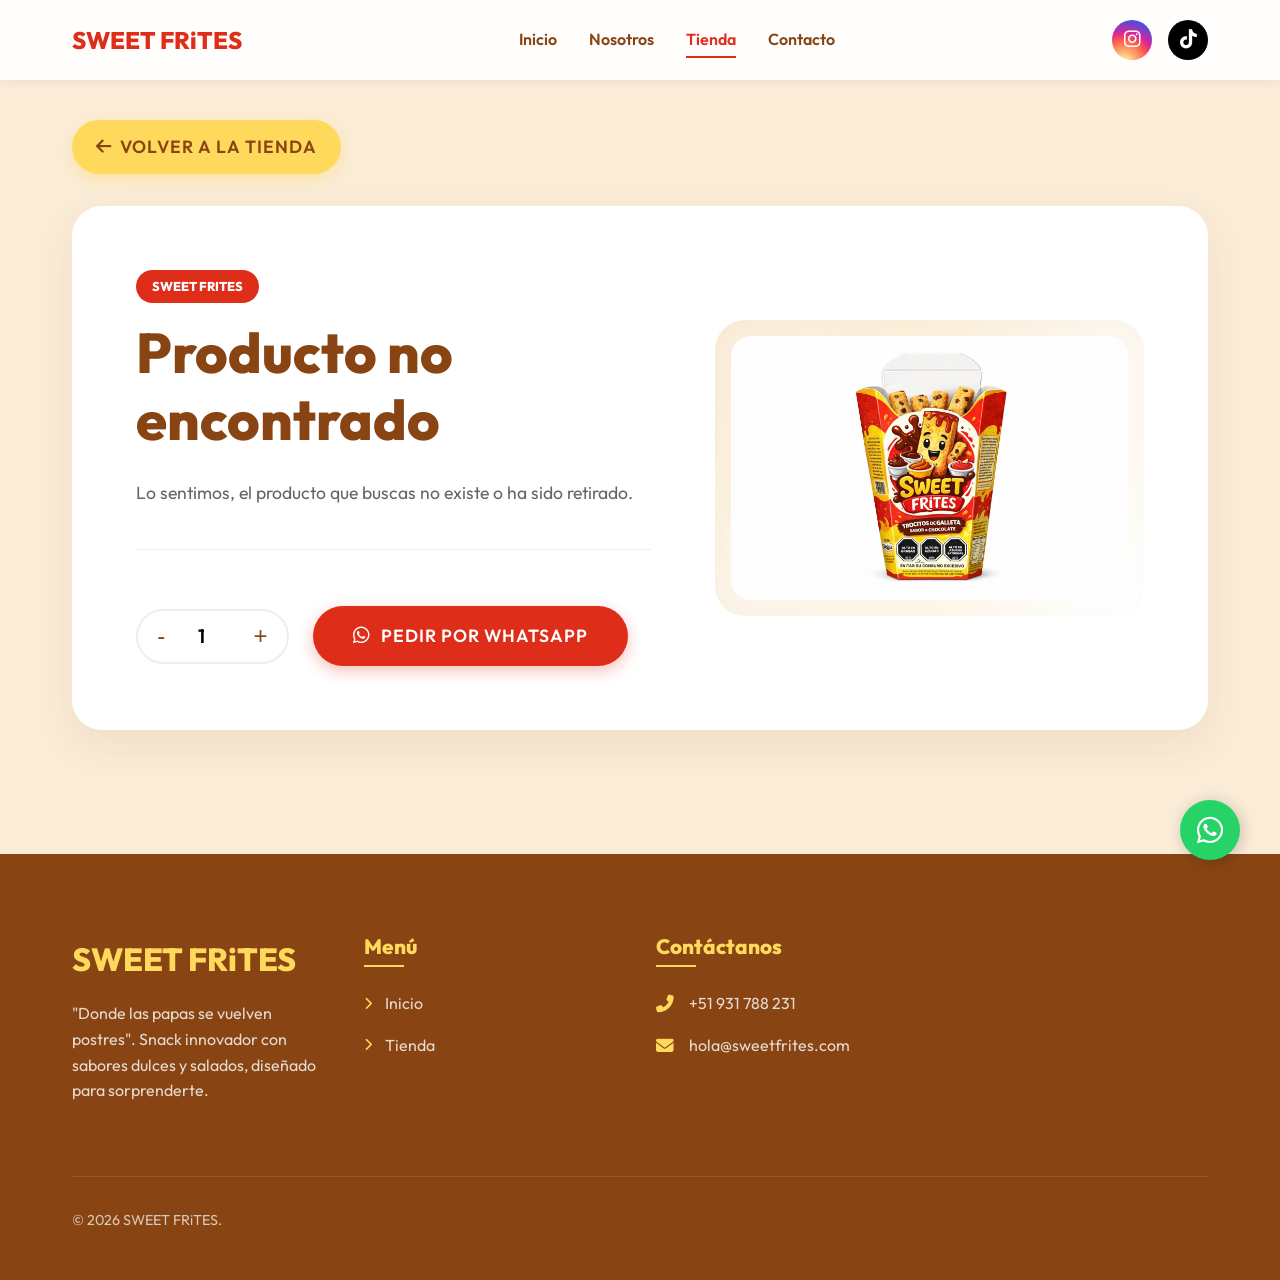
<file: producto.html>
<!DOCTYPE html>
<html lang="es">

<head>
    <meta charset="UTF-8">
    <meta name="viewport" content="width=device-width, initial-scale=1.0">
    <title>Producto - SWEET FRiTES</title>
    <meta name="description" content="Detalles de nuestro delicioso snack en SWEET FRiTES.">

    <!-- Google Fonts -->
    <link rel="preconnect" href="https://fonts.googleapis.com">
    <link rel="preconnect" href="https://fonts.gstatic.com" crossorigin>
    <link href="https://fonts.googleapis.com/css2?family=Outfit:wght@300;400;600;800&display=swap" rel="stylesheet">

    <!-- FontAwesome para Iconos -->
    <link rel="stylesheet" href="https://cdnjs.cloudflare.com/ajax/libs/font-awesome/6.4.0/css/all.min.css">

    <!-- CSS Propio -->
    <link rel="stylesheet" href="css/style.css">
</head>

<body>

    <!-- NAVBAR -->
    <header class="header">
        <nav class="nav container">
            <a href="index.html" class="nav__logo">SWEET FRiTES</a>

            <div class="nav__menu" id="nav-menu">
                <a href="index.html#inicio" class="nav__link">Inicio</a>
                <a href="index.html#nosotros" class="nav__link">Nosotros</a>
                <a href="index.html#tienda" class="nav__link active">Tienda</a>
                <a href="index.html#contacto" class="nav__link">Contacto</a>
            </div>

            <div class="nav__social">
                <a href="https://www.instagram.com/sweet_frite?igsh=bzZwY3d6enV0NjFn&utm_source=qr" target="_blank"
                    aria-label="Instagram" class="nav__social-ig"><i class="fab fa-instagram"></i></a>
                <a href="https://www.tiktok.com/@sweet.frites?_r=1&_t=ZS-95d2mai1goP" target="_blank"
                    aria-label="TikTok" class="nav__social-tt"><i class="fab fa-tiktok"></i></a>
            </div>

            <i class="fas fa-bars nav__toggle" id="nav-toggle"></i>
        </nav>
    </header>

    <main style="padding-top: 120px; padding-bottom: 60px;">
        <div class="container">
            <a href="index.html#tienda" class="btn btn-secondary"
                style="margin-bottom: 2rem; display: inline-flex; align-items: center; gap: 8px; padding: 0.8rem 1.5rem;">
                <i class="fas fa-arrow-left"></i> Volver a la tienda
            </a>

            <div class="product-detail">
                <div class="product-detail__image">
                    <img id="detail-img" src="assets/combo1.jpg" alt="Producto">
                </div>
                <div class="product-detail__info">
                    <div class="product__badge" id="detail-badge"
                        style="position:relative; display:inline-block; top:0; left:0; margin-bottom:1rem; margin-top:0;">
                        SWEET FRiTES</div>
                    <h1 id="detail-title">Cargando...</h1>
                    <p class="product-detail__price" id="detail-price">...</p>
                    <p class="product-detail__desc" id="detail-desc">Preparando la información de este increíble snack.
                        Nuestras papas dulces te encantarán, hechas con la mejor calidad y mucho amor.</p>

                    <div id="detail-options" class="product-options-container"></div>

                    <div class="product-detail__actions">
                        <div class="quantity-selector">
                            <button
                                onclick="let q = document.getElementById('qty'); q.value = Math.max(1, parseInt(q.value) - 1); if(window.updateLivePriceFromButtons) window.updateLivePriceFromButtons();">-</button>
                            <input type="number" id="qty" value="1" min="1">
                            <button
                                onclick="let q = document.getElementById('qty'); q.value = parseInt(q.value) + 1; if(window.updateLivePriceFromButtons) window.updateLivePriceFromButtons();">+</button>
                        </div>
                        <a href="https://wa.me/51931788231" id="whatsapp-buy-btn" target="_blank"
                            class="btn btn-primary" style="display:flex; align-items:center; gap:10px;">
                            <i class="fab fa-whatsapp" style="font-size: 1.2rem;"></i> Pedir por WhatsApp
                        </a>
                    </div>
                </div>
            </div>
        </div>
    </main>

    <!-- FOOTER -->
    <footer class="footer">
        <div class="container">
            <div class="footer__grid">
                <div class="footer__col">
                    <a href="index.html" class="footer__logo">SWEET FRiTES</a>
                    <p class="footer__desc">"Donde las papas se vuelven postres". Snack innovador con sabores dulces y
                        salados, diseñado para sorprenderte.</p>
                </div>
                <div class="footer__col">
                    <h4 class="footer__title">Menú</h4>
                    <ul class="footer__links-list">
                        <li><a href="index.html#inicio"><i class="fas fa-chevron-right"></i> Inicio</a></li>
                        <li><a href="index.html#tienda"><i class="fas fa-chevron-right"></i> Tienda</a></li>
                    </ul>
                </div>
                <div class="footer__col">
                    <h4 class="footer__title">Contáctanos</h4>
                    <ul class="footer__contact-info">
                        <li><i class="fas fa-phone-alt"></i> +51 931 788 231</li>
                        <li><i class="fas fa-envelope"></i> hola@sweetfrites.com</li>
                    </ul>
                </div>
            </div>
            <div class="footer__bottom">
                <p>&copy; 2026 SWEET FRiTES.</p>
            </div>
        </div>
    </footer>

    <!-- BOTÓN WHATSAPP FLOTANTE -->
    <a href="https://wa.me/51931788231" target="_blank" class="whatsapp-float" aria-label="Escribir por WhatsApp">
        <i class="fab fa-whatsapp"></i>
    </a>

    <script src="js/main.js"></script>
</body>

</html>
</file>
<file: css/style.css>
@import url('https://fonts.googleapis.com/css2?family=Outfit:wght@300;400;600;800&display=swap');

:root {
  /* Main Colors */
  --color-primary: #FFD95C;
  /* Soft Yellow */
  --color-secondary: #884513;
  /* Chocolate Brown */
  --color-accent: #DE2D18;
  /* Intense Red */

  /* Secondary Colors */
  --color-bg-light: #FAECD7;
  /* Light Cream */
  --color-orange: #FF8C00;
  /* Vibrant Orange */
  --color-white: #FFFFFF;
  /* White */

  --color-text: #333333;
  --color-text-muted: #666666;

  --font-main: 'Outfit', sans-serif;

  --transition: all 0.3s ease;
  --shadow: 0 10px 20px rgba(136, 69, 19, 0.1);
  --shadow-hover: 0 15px 30px rgba(222, 45, 24, 0.2);
}

* {
  margin: 0;
  padding: 0;
  box-sizing: border-box;
}

html {
  scroll-behavior: smooth;
  font-size: 16px;
}

body {
  font-family: var(--font-main);
  background-color: var(--color-bg-light);
  color: var(--color-text);
  line-height: 1.6;
  overflow-x: hidden;
}

img {
  max-width: 100%;
  height: auto;
  display: block;
}

a {
  text-decoration: none;
  color: inherit;
}

ul {
  list-style: none;
}

/* ================== TYPOGRAPHY ================== */
h1,
h2,
h3,
h4 {
  color: var(--color-secondary);
  font-weight: 800;
  line-height: 1.2;
}

h1 {
  font-size: 3.5rem;
  margin-bottom: 1rem;
}

h2 {
  font-size: 2.5rem;
  margin-bottom: 2rem;
  text-align: center;
  position: relative;
}

h2::after {
  content: '';
  position: absolute;
  bottom: -10px;
  left: 50%;
  transform: translateX(-50%);
  width: 80px;
  height: 4px;
  background-color: var(--color-accent);
  border-radius: 2px;
}

p {
  margin-bottom: 1rem;
}

/* ================== UTILITIES ================== */
.container {
  max-width: 1200px;
  margin: 0 auto;
  padding: 0 2rem;
}

.section {
  padding: 6rem 0;
}

.btn {
  display: inline-block;
  padding: 1rem 2.5rem;
  border-radius: 50px;
  font-weight: 600;
  font-size: 1.1rem;
  cursor: pointer;
  transition: var(--transition);
  border: none;
  text-transform: uppercase;
  letter-spacing: 1px;
}

.btn-primary {
  background-color: var(--color-accent);
  color: var(--color-white);
  box-shadow: 0 5px 15px rgba(222, 45, 24, 0.3);
}

.btn-primary:hover {
  background-color: #c42715;
  transform: translateY(-3px);
  box-shadow: var(--shadow-hover);
}

.btn-secondary {
  background-color: var(--color-primary);
  color: var(--color-secondary);
  box-shadow: 0 5px 15px rgba(255, 217, 92, 0.4);
}

.btn-secondary:hover {
  background-color: #f0c946;
  transform: translateY(-3px);
  color: var(--color-secondary);
}

/* ================== NAVBAR ================== */
.header {
  position: fixed;
  top: 0;
  left: 0;
  width: 100%;
  z-index: 1000;
  background-color: rgba(255, 255, 255, 0.95);
  backdrop-filter: blur(10px);
  box-shadow: 0 2px 10px rgba(0, 0, 0, 0.05);
  transition: var(--transition);
}

.nav {
  display: flex;
  justify-content: space-between;
  align-items: center;
  height: 80px;
}

.nav__logo {
  display: flex;
  align-items: center;
  gap: 10px;
  font-size: 1.5rem;
  font-weight: 800;
  color: var(--color-accent);
}

.nav__logo img {
  height: 50px;
  width: auto;
}

.nav__menu {
  display: flex;
  gap: 2rem;
  align-items: center;
}

.nav__link {
  font-weight: 600;
  color: var(--color-secondary);
  transition: var(--transition);
  position: relative;
}

.nav__link:hover,
.nav__link.active {
  color: var(--color-accent);
}

.nav__link::after {
  content: '';
  position: absolute;
  bottom: -5px;
  left: 0;
  width: 0;
  height: 2px;
  background-color: var(--color-accent);
  transition: var(--transition);
}

.nav__link:hover::after,
.nav__link.active::after {
  width: 100%;
}

.nav__social {
  display: flex;
  gap: 1rem;
}

.nav__social a {
  color: var(--color-secondary);
  font-size: 1.2rem;
  transition: var(--transition);
}

.nav__social a:hover {
  color: var(--color-orange);
  transform: scale(1.1);
}

.nav__toggle {
  display: none;
  font-size: 1.5rem;
  color: var(--color-secondary);
  cursor: pointer;
}

/* ================== HERO SECTION ================== */
.hero {
  min-height: 100vh;
  display: flex;
  align-items: center;
  padding-top: 80px;
  background: radial-gradient(circle at top right, var(--color-white), var(--color-bg-light));
  position: relative;
  overflow: hidden;
}

.hero__blob {
  position: absolute;
  top: -10%;
  right: -5%;
  width: 50vw;
  height: 50vw;
  background-color: var(--color-primary);
  border-radius: 50%;
  z-index: 0;
  filter: blur(80px);
  opacity: 0.5;
}

.hero__container {
  display: grid;
  grid-template-columns: 1fr 1fr;
  align-items: center;
  gap: 4rem;
  position: relative;
  z-index: 1;
}

.hero__content h1 {
  color: var(--color-accent);
}

.hero__content h1 span {
  color: var(--color-secondary);
  display: block;
}

.hero__subtitle {
  font-size: 1.5rem;
  color: var(--color-orange);
  font-weight: 600;
  margin-bottom: 1.5rem;
}

.hero__benefits {
  display: flex;
  gap: 1.5rem;
  margin: 2rem 0;
}

.benefit {
  display: flex;
  align-items: center;
  gap: 0.5rem;
  font-weight: 600;
  background: white;
  padding: 0.5rem 1rem;
  border-radius: 20px;
  box-shadow: var(--shadow);
}

.benefit i {
  color: var(--color-orange);
}

.hero__image-wrapper {
  position: relative;
}

.hero__image-wrapper img {
  border-radius: 30px;
  box-shadow: var(--shadow-hover);
  animation: float 6s ease-in-out infinite;
  object-fit: cover;
  border: 8px solid #DE2D18;
}

@keyframes float {
  0% {
    transform: translateY(0px);
  }

  50% {
    transform: translateY(-20px);
  }

  100% {
    transform: translateY(0px);
  }
}

/* ================== ABOUT SECTION ================== */
.about {
  background-color: var(--color-white);
}

.about__grid {
  display: grid;
  grid-template-columns: 1fr 1fr;
  gap: 4rem;
  align-items: center;
  margin-top: 3rem;
}

.about__cards {
  display: grid;
  gap: 2rem;
}

.about__card {
  background: var(--color-bg-light);
  padding: 2rem;
  border-radius: 20px;
  box-shadow: var(--shadow);
  border-left: 5px solid var(--color-accent);
  transition: var(--transition);
}

.about__card:hover {
  transform: translateY(-5px);
  box-shadow: var(--shadow-hover);
}

.about__card h3 {
  display: flex;
  align-items: center;
  gap: 10px;
  margin-bottom: 1rem;
  color: var(--color-orange);
}

.values__list {
  display: flex;
  gap: 1rem;
  flex-wrap: wrap;
  margin-top: 1rem;
}

.value__tag {
  background: var(--color-primary);
  color: var(--color-secondary);
  padding: 0.5rem 1rem;
  border-radius: 50px;
  font-weight: 600;
  font-size: 0.9rem;
}

.about__video-wrapper {
  margin-top: 2.5rem;
  border-radius: 25px;
  overflow: hidden;
  box-shadow: var(--shadow-hover);
  border: 4px solid var(--color-primary);
  transition: var(--transition);
  max-width: 600px; /* Evita que el video sea gigante en pantallas grandes */
}

.about__video {
  width: 100%;
  height: auto;
  display: block;
}

.about__video-wrapper:hover {
  transform: translateY(-5px);
}

/* ================== SHOP SECTION ================== */
.shop {
  background-color: var(--color-bg-light);
}

.shop__filters {
  display: flex;
  justify-content: center;
  gap: 1rem;
  margin-bottom: 3rem;
}

.filter-btn {
  padding: 0.5rem 1.5rem;
  border-radius: 50px;
  border: 2px solid var(--color-primary);
  background: transparent;
  color: var(--color-secondary);
  font-weight: 600;
  cursor: pointer;
  transition: var(--transition);
}

.filter-btn.active,
.filter-btn:hover {
  background: var(--color-primary);
}

.shop__grid {
  display: grid;
  grid-template-columns: repeat(auto-fill, minmax(300px, 1fr));
  gap: 2.5rem;
}

.product-card {
  background: var(--color-white);
  border-radius: 20px;
  overflow: hidden;
  box-shadow: var(--shadow);
  transition: var(--transition);
  position: relative;
}

.product-card:hover {
  transform: translateY(-10px);
  box-shadow: var(--shadow-hover);
}

.product__badge {
  position: absolute;
  top: 15px;
  left: 15px;
  background: var(--color-accent);
  color: white;
  padding: 0.4rem 1rem;
  border-radius: 50px;
  font-weight: 800;
  font-size: 0.8rem;
  text-transform: uppercase;
  z-index: 2;
}

.product__img {
  height: 250px;
  width: 100%;
  object-fit: cover;
  transition: var(--transition);
}

.product-card:hover .product__img {
  transform: scale(1.05);
}

.product__content {
  padding: 1.5rem;
  text-align: center;
}

.product__title {
  font-size: 1.4rem;
  margin-bottom: 0.5rem;
}

.product__price {
  font-size: 1.5rem;
  font-weight: 800;
  color: var(--color-orange);
  margin-bottom: 1.5rem;
}

.btn-cart {
  width: 100%;
  padding: 0.8rem;
  background: var(--color-secondary);
  color: white;
  border: none;
  border-radius: 50px;
  font-weight: 600;
  font-size: 1rem;
  cursor: pointer;
  transition: var(--transition);
  display: flex;
  justify-content: center;
  align-items: center;
  gap: 10px;
}

.btn-cart:hover {
  background: var(--color-accent);
}

/* ================== CONTACT SECTION ================== */
.contact {
  background-color: var(--color-white);
}

.contact__container {
  display: grid;
  grid-template-columns: 1fr 1fr;
  gap: 4rem;
  margin-top: 3rem;
}

.contact__info {
  padding: 2rem;
  background: var(--color-primary);
  border-radius: 20px;
  color: var(--color-secondary);
}

.contact__item {
  display: flex;
  align-items: flex-start;
  gap: 1rem;
  margin-bottom: 1.5rem;
}

.contact__item i {
  font-size: 1.5rem;
  color: var(--color-accent);
  background: white;
  padding: 1rem;
  border-radius: 50%;
}

.contact__socials {
  display: flex;
  gap: 1rem;
  margin-top: 2rem;
}

.contact__socials a {
  width: 45px;
  height: 45px;
  background: white;
  color: var(--color-accent);
  display: flex;
  justify-content: center;
  align-items: center;
  border-radius: 50%;
  font-size: 1.2rem;
  transition: var(--transition);
}

.contact__socials a:hover {
  background: var(--color-accent);
  color: white;
  transform: translateY(-5px);
}

.contact__form {
  display: grid;
  gap: 1.5rem;
}

.form__group input,
.form__group textarea {
  width: 100%;
  padding: 1.2rem;
  border: 2px solid #eee;
  border-radius: 10px;
  font-family: inherit;
  font-size: 1rem;
  transition: var(--transition);
}

.form__group input:focus,
.form__group textarea:focus {
  outline: none;
  border-color: var(--color-orange);
  background: #fffdf5;
}

.form__group textarea {
  height: 150px;
  resize: vertical;
}

/* ================== FOOTER ================== */
.footer {
  background: var(--color-secondary);
  color: var(--color-white);
  padding: 5rem 0 2rem;
  margin-top: 4rem;
}

.footer__grid {
  display: grid;
  grid-template-columns: repeat(4, 1fr);
  gap: 2rem;
  margin-bottom: 3rem;
}

.footer__col {
  display: flex;
  flex-direction: column;
}

.footer__logo {
  font-size: 2rem;
  font-weight: 800;
  color: var(--color-primary);
  margin-bottom: 1rem;
  display: inline-block;
}

.footer__desc {
  color: rgba(255, 255, 255, 0.8);
  margin-bottom: 1.5rem;
  line-height: 1.6;
}

.footer__socials {
  display: flex;
  gap: 1rem;
}

.footer__socials a {
  display: flex;
  align-items: center;
  justify-content: center;
  width: 40px;
  height: 40px;
  background-color: rgba(255, 255, 255, 0.1);
  color: var(--color-white);
  border-radius: 50%;
  transition: var(--transition);
}

.footer__socials a:hover {
  background-color: var(--color-primary);
  color: var(--color-secondary);
  transform: translateY(-3px);
}

.footer__title {
  color: var(--color-primary);
  font-size: 1.3rem;
  margin-bottom: 1.5rem;
  position: relative;
  padding-bottom: 0.5rem;
}

.footer__title::after {
  content: '';
  position: absolute;
  left: 0;
  bottom: 0;
  width: 40px;
  height: 2px;
  background-color: var(--color-primary);
}

.footer__links-list,
.footer__contact-info {
  list-style: none;
  display: flex;
  flex-direction: column;
  gap: 1rem;
}

.footer__links-list a,
.footer__contact-info li {
  color: rgba(255, 255, 255, 0.8);
  transition: var(--transition);
  display: flex;
  align-items: center;
  gap: 0.8rem;
}

.footer__links-list a i {
  font-size: 0.8rem;
  color: var(--color-primary);
  transition: var(--transition);
}

.footer__links-list a:hover {
  color: var(--color-primary);
  transform: translateX(5px);
}

.footer__contact-info i {
  color: var(--color-primary);
  font-size: 1.1rem;
  width: 20px;
}

.footer__bottom {
  border-top: 1px solid rgba(255, 255, 255, 0.1);
  padding-top: 2rem;
  display: flex;
  flex-wrap: wrap;
  justify-content: space-between;
  align-items: center;
  gap: 1rem;
  font-size: 0.9rem;
  color: rgba(255, 255, 255, 0.7);
}

.footer__payment-methods {
  display: flex;
  gap: 1rem;
  font-size: 1.5rem;
  color: rgba(255, 255, 255, 0.5);
}

/* ================== FLOATING WHATSAPP ================== */
.whatsapp-float {
  position: fixed;
  width: 60px;
  height: 60px;
  bottom: 40px;
  right: 40px;
  background-color: #25d366;
  color: #FFF;
  border-radius: 50px;
  text-align: center;
  font-size: 30px;
  box-shadow: 2px 2px 15px rgba(0, 0, 0, 0.2);
  z-index: 100;
  display: flex;
  justify-content: center;
  align-items: center;
  transition: var(--transition);
  animation: pulse 2s infinite;
}

.whatsapp-float:hover {
  background-color: #128C7E;
  transform: scale(1.1);
}

@keyframes pulse {
  0% {
    box-shadow: 0 0 0 0 rgba(37, 211, 102, 0.7);
  }

  70% {
    box-shadow: 0 0 0 15px rgba(37, 211, 102, 0);
  }

  100% {
    box-shadow: 0 0 0 0 rgba(37, 211, 102, 0);
  }
}

/* ================== ANIMATIONS (SCROLL) ================== */
.animate-on-scroll {
  opacity: 0;
  transform: translateY(30px);
  transition: opacity 0.8s ease, transform 0.8s ease;
}

.animate-on-scroll.scrolled {
  opacity: 1;
  transform: translateY(0);
}

/* ================== MEDIA QUERIES (RESPONSIVE) ================== */
@media screen and (max-width: 968px) {

  .hero__container,
  .about__grid,
  .contact__container,
  .footer__grid {
    grid-template-columns: 1fr;
  }

  h1 {
    font-size: 2.8rem;
  }

  .hero__image-wrapper {
    margin-top: 2rem;
    order: -1;
  }

  .nav__menu {
    position: fixed;
    top: 80px;
    left: -100%;
    width: 100%;
    height: calc(100vh - 80px);
    flex-direction: column;
    background: var(--color-white);
    padding: 2rem;
    transition: var(--transition);
    box-shadow: 0 10px 15px rgba(0, 0, 0, 0.1);
  }

  .nav__menu.active {
    left: 0;
  }

  .nav__toggle {
    display: block;
  }

  .nav__social {
    display: none;
  }

  .whatsapp-float {
    bottom: 20px;
    right: 20px;
    width: 50px;
    height: 50px;
    font-size: 25px;
  }
}

/* ================== PRODUCT DETAIL ================== */
.product-detail {
  display: grid;
  grid-template-columns: 1.2fr 1fr;
  gap: 4rem;
  align-items: center;
  background: var(--color-white);
  padding: 4rem;
  border-radius: 30px;
  box-shadow: 0 15px 40px rgba(136, 69, 19, 0.08);
}

/* On Desktop: Left (Info) and Right (Image) */
.product-detail__info {
  order: 1;
  /* Left */
}

.product-detail__image {
  order: 2;
  /* Right */
  background: linear-gradient(135deg, var(--color-bg-light), #fff);
  border-radius: 30px;
  padding: 1rem;
  display: flex;
  justify-content: center;
  align-items: center;
  position: relative;
  overflow: hidden;
  box-shadow: inset 0 0 20px rgba(0, 0, 0, 0.02);
}

/* Optional Blob or decorative shape behind image */
.product-detail__image::before {
  content: '';
  position: absolute;
  width: 70%;
  height: 70%;
  background: var(--color-primary);
  border-radius: 50%;
  z-index: 0;
  filter: blur(40px);
  opacity: 0.4;
}

.product-detail__image img {
  width: 100%;
  max-width: 450px;
  height: auto;
  max-height: 400px;
  border-radius: 20px;
  object-fit: contain;
  position: relative;
  z-index: 1;
  animation: float 6s ease-in-out infinite;
}

.product-detail__info h1 {
  font-size: 3.5rem;
  margin-bottom: 0.5rem;
  color: var(--color-secondary);
}

.product-detail__price {
  font-size: 2.5rem;
  font-weight: 800;
  color: var(--color-orange);
  margin-bottom: 1.5rem;
}

.product-detail__desc {
  font-size: 1.1rem;
  color: var(--color-text-muted);
  margin-bottom: 2.5rem;
  line-height: 1.8;
}

.product-detail__actions {
  display: flex;
  gap: 1.5rem;
  align-items: center;
  flex-wrap: wrap;
}

.quantity-selector {
  display: flex;
  align-items: center;
  border: 2px solid #eee;
  border-radius: 50px;
  overflow: hidden;
  height: 55px;
}

.quantity-selector button {
  background: none;
  border: none;
  padding: 0 1.2rem;
  font-size: 1.5rem;
  cursor: pointer;
  color: var(--color-secondary);
  transition: var(--transition);
  height: 100%;
}

.quantity-selector button:hover {
  background: #eee;
}

.quantity-selector input {
  width: 50px;
  text-align: center;
  border: none;
  font-size: 1.2rem;
  font-weight: 600;
  font-family: var(--font-main);
  outline: none;
  height: 100%;
}

@media screen and (max-width: 968px) {
  .product-detail {
    grid-template-columns: 1fr;
    padding: 2rem;
    gap: 2rem;
  }

  /* On Mobile: Stack Image Top, Info Bottom */
  .product-detail__image {
    order: 1;
    padding: 2rem;
  }

  .product-detail__info {
    order: 2;
  }

  .product-detail__info h1 {
    font-size: 2.5rem;
  }
}

/* ================== PRODUCT OPTIONS ================== */
.product-options-container {
  margin-bottom: 2rem;
  border-top: 1px solid #eee;
  padding-top: 1.5rem;
}

.option-group {
  margin-bottom: 1.5rem;
}

.option-group__title {
  font-size: 1.2rem;
  color: var(--color-secondary);
  margin-bottom: 0.8rem;
  font-weight: 800;
  display: flex;
  justify-content: space-between;
  align-items: center;
}

.option-group__choices {
  display: flex;
  flex-direction: column;
  gap: 0.5rem;
}

.option-choice {
  display: flex;
  align-items: center;
  gap: 1rem;
  padding: 1rem 1.2rem;
  border: 2px solid #eee;
  border-radius: 12px;
  cursor: pointer;
  transition: var(--transition);
  background: var(--color-white);
}

.option-choice:hover {
  border-color: #ffd95c; /* Soft brand color */
  background: #fffcf2;
}

/* Hide real input but keep it accessible for tab */
.option-choice input {
  width: 22px;
  height: 22px;
  cursor: pointer;
  accent-color: var(--color-primary); /* Modern browsers support this! */
}

.choice-details {
  display: flex;
  justify-content: space-between;
  align-items: center;
  width: 100%;
}

.choice-name {
  font-weight: 600;
  color: var(--color-text);
  font-size: 1.05rem;
}

.choice-price {
  color: var(--color-text-muted);
  font-size: 0.95rem;
  font-weight: 600;
}

/* ================== SUCCESS POPUP MODAL ================== */
.modal-overlay {
  position: fixed;
  top: 0;
  left: 0;
  width: 100%;
  height: 100%;
  background: rgba(0, 0, 0, 0.6);
  backdrop-filter: blur(5px);
  display: flex;
  justify-content: center;
  align-items: center;
  z-index: 9999;
  opacity: 0;
  visibility: hidden;
  transition: opacity 0.3s ease, visibility 0.3s ease;
}

.modal-overlay.active {
  opacity: 1;
  visibility: visible;
}

.modal-content {
  background: var(--color-white);
  padding: 3rem;
  border-radius: 25px;
  width: 90%;
  max-width: 450px;
  text-align: center;
  box-shadow: 0 25px 50px rgba(0, 0, 0, 0.15);
  transform: translateY(30px) scale(0.95);
  transition: transform 0.4s cubic-bezier(0.175, 0.885, 0.32, 1.275);
}

.modal-overlay.active .modal-content {
  transform: translateY(0) scale(1);
}

.modal-icon {
  font-size: 5rem;
  color: #25D366; /* WhatsApp/Success green */
  margin-bottom: 1.5rem;
  animation: bounceIn 0.8s ease;
}

.modal-title {
  font-size: 2rem;
  color: var(--color-secondary);
  margin-bottom: 0.5rem;
}

.modal-text {
  color: var(--color-text-muted);
  font-size: 1.1rem;
  line-height: 1.6;
  margin-bottom: 2rem;
}

.modal-close-btn {
  width: 100%;
  padding: 1rem;
  font-size: 1.1rem;
  border-radius: 12px;
}

@keyframes bounceIn {
  0% { transform: scale(0); opacity: 0; }
  50% { transform: scale(1.2); opacity: 1; }
  100% { transform: scale(1); }
}

/* ================== NAVBAR SOCIAL ICONS ================== */
.nav__social a {
  display: flex !important;
  justify-content: center;
  align-items: center;
  width: 40px;
  height: 40px;
  border-radius: 50%;
  color: white !important;
  font-size: 1.2rem;
  transition: transform 0.3s cubic-bezier(0.175, 0.885, 0.32, 1.275), box-shadow 0.3s ease !important;
  text-decoration: none;
}

.nav__social a:hover {
  transform: scale(1.15) translateY(-3px) !important;
  box-shadow: 0 10px 20px rgba(0, 0, 0, 0.15);
}

.nav__social-ig {
  background: radial-gradient(circle at 30% 107%, #fdf497 0%, #fdf497 5%, #fd5949 45%, #d6249f 60%, #285AEB 90%);
}

.nav__social-tt {
  background: #000000;
}
</file>
